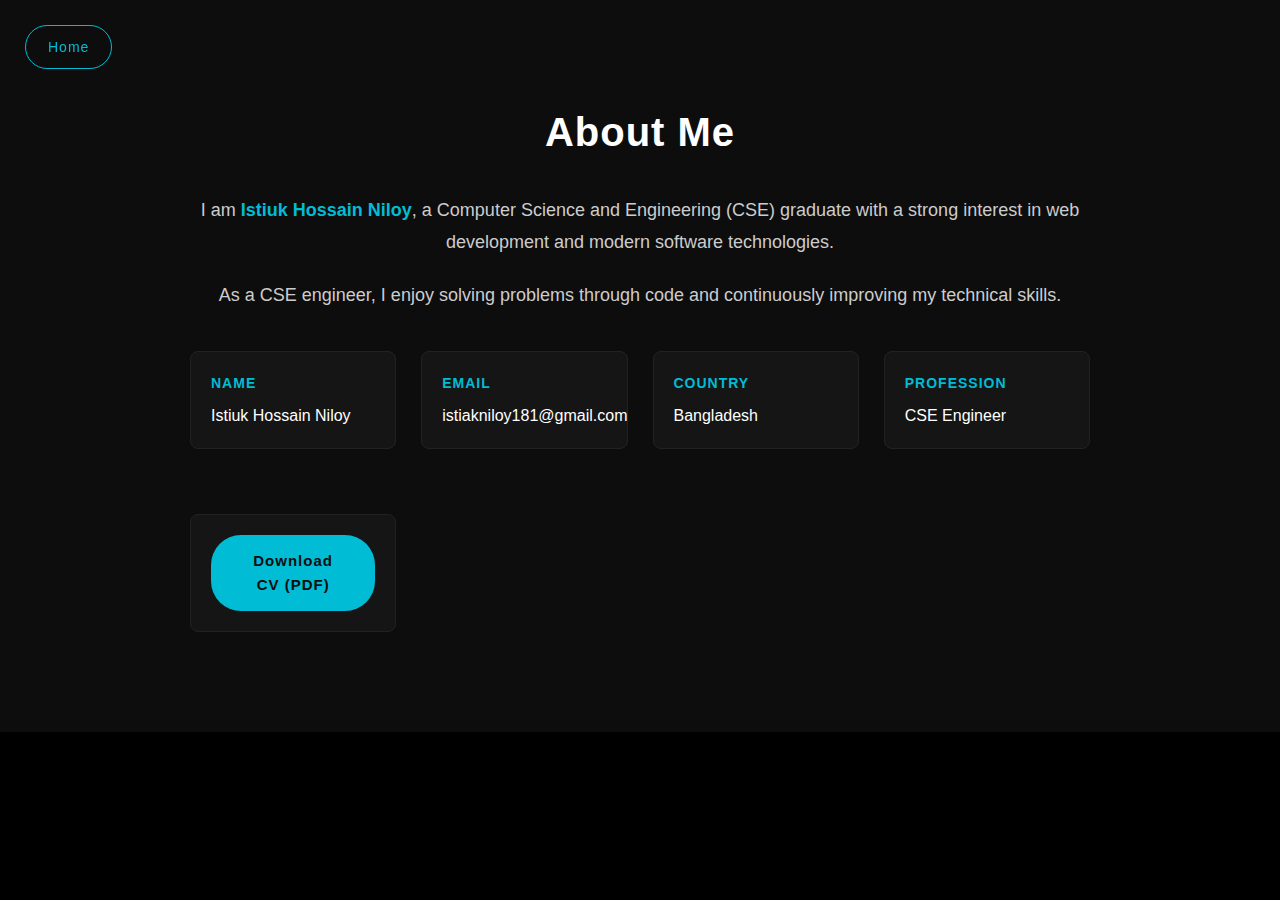
<file: about.html>
<!DOCTYPE html>
<html lang="en">
<head>
  <meta charset="UTF-8" />
  <meta name="viewport" content="width=device-width, initial-scale=1.0" />
  <title>About | Istiuk Hossain Niloy</title>

  <!-- Connect CSS -->
  <link rel="stylesheet" href="style.css" />
</head>
<body>
    <a href="index.html" class="home-btn">Home</a>


  <!-- About Section -->
  <section class="about" id="about">
    <div class="about-container">
      <h2>About Me</h2>

      <p class="about-text">
        I am <span>Istiuk Hossain Niloy</span>, a Computer Science and Engineering (CSE)
        graduate with a strong interest in web development and modern software
        technologies.
      </p>

      <p class="about-text">
        As a CSE engineer, I enjoy solving problems through code and continuously
        improving my technical skills.
      </p>

      <div class="about-details">
        <div>
          <h4>Name</h4>
          <p>Istiuk Hossain Niloy</p>
        </div>
        <div>
          <h4>Email</h4>
          <p>istiakniloy181@gmail.com</p>
        </div>
        <div>
          <h4>Country</h4>
          <p>Bangladesh</p>
        </div>
        <div>
          <h4>Profession</h4>
          <p>CSE Engineer</p>
        </div>
        <div class="cv-btn-wrapper">
        <a href="Istiuk_Hossain_Niloy_CV.pdf"
        download="Istiuk_Hossain_Niloy_CV"
        class="cv-btn">
        Download CV (PDF)
</a>

    </div>

      </div>
    </div>
  </section>

</body>
</html>
</file>
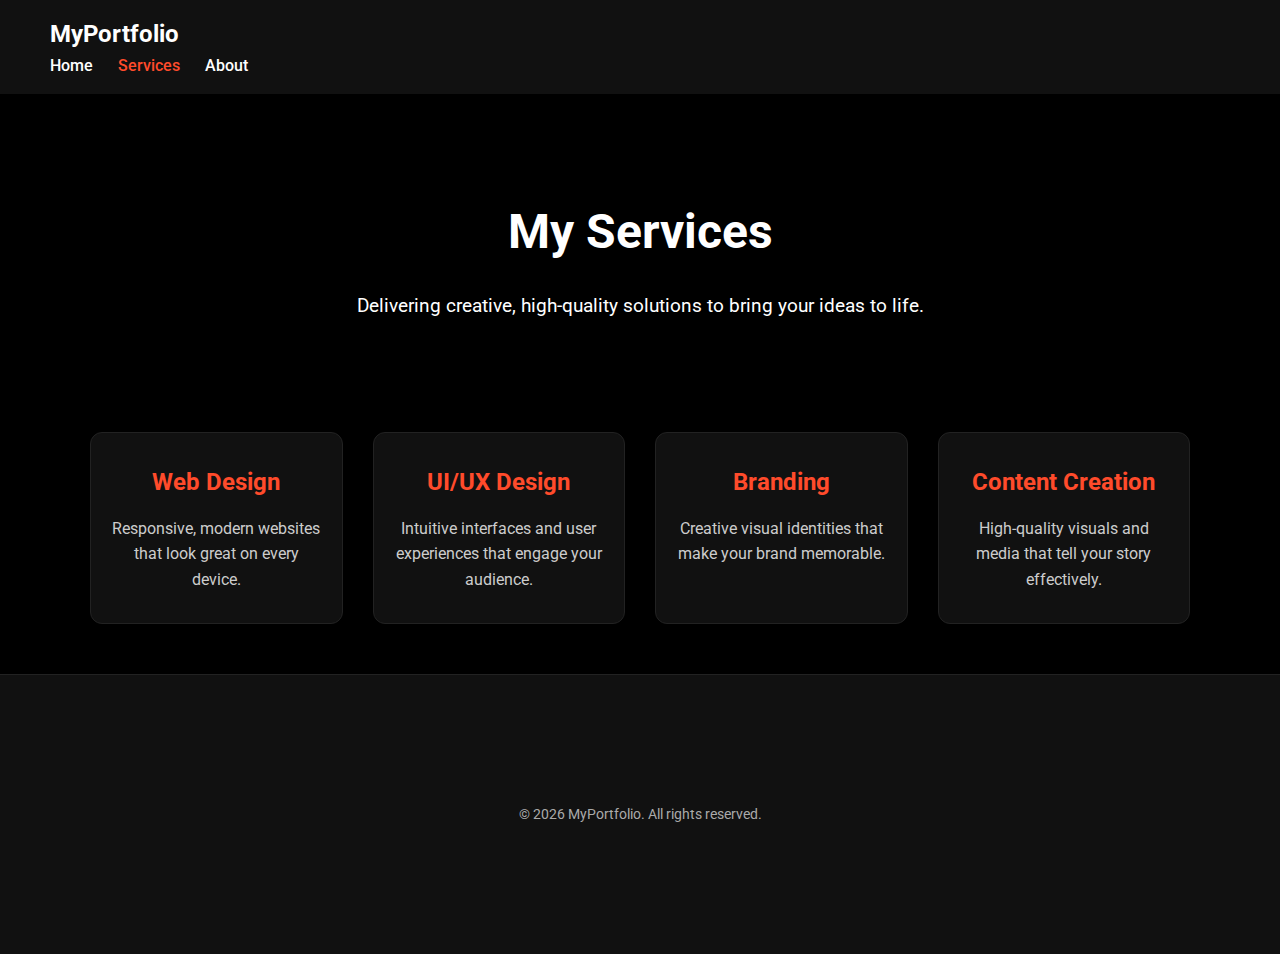
<file: services.html>
<!DOCTYPE html>
<html lang="en">
<head>
    <meta charset="UTF-8">
    <meta name="viewport" content="width=device-width, initial-scale=1.0">
    <title>Services | My Portfolio</title>
    <link rel="stylesheet" href="style.css">
    <link href="https://fonts.googleapis.com/css2?family=Roboto:wght@400;700&display=swap" rel="stylesheet">
</head>
<body>
    <header>
        <nav>
            <a href="index.html" class="logo">MyPortfolio</a>
            <ul class="nav-links">
                <li><a href="index.html">Home</a></li>
                <li><a href="services.html" class="active">Services</a></li>
                <li><a href="about.html">About</a></li>
            </ul>
        </nav>
    </header>

    <section class="services-hero">
        <h1>My Services</h1>
        <p>Delivering creative, high-quality solutions to bring your ideas to life.</p>
    </section>

    <section class="services-container">
        <div class="service-card">
            <h2>Web Design</h2>
            <p>Responsive, modern websites that look great on every device.</p>
        </div>
        <div class="service-card">
            <h2>UI/UX Design</h2>
            <p>Intuitive interfaces and user experiences that engage your audience.</p>
        </div>
        <div class="service-card">
            <h2>Branding</h2>
            <p>Creative visual identities that make your brand memorable.</p>
        </div>
        <div class="service-card">
            <h2>Content Creation</h2>
            <p>High-quality visuals and media that tell your story effectively.</p>
        </div>
    </section>

    <footer>
        <p>&copy; 2026 MyPortfolio. All rights reserved.</p>
    </footer>
</body>
</html>
</file>
<file: style.css>
.Body {
  background-color: black;
}

.tag-1 {
  color: white;
  margin-top: 100px;
  margin-left: 50px;
  font-family: cursive;
}

.sec {
  display: flex;
}
.pic {
  width: auto;
  height: 520px;
  padding-left: 100px;
}

.title-1 {
  color: white;
  font-size: 30px;
  margin-top: 10px;
  margin-left: 20px;
  font-weight: 600;
}
.routes {
  color: white;
  font-weight: 500;
  margin-top: 0px;
  margin-left: 40px;
  text-decoration: none;
  font-size: 18px;
}
.routes:hover {
  color: #f9004d;
  font-weight: 500;
}
.button {
  background-color: #f9004d;
  color: white;
  text-decoration: none;
  border: 2px solid transparent;
  font-weight: 400;
  padding: 8px 25px;
  transition: transform 0.4s;
  border-radius: 30px;
}
.button:hover {
  background-color: transparent;
  border: 2px solid #f9004d;
  cursor: pointer;
}
.image {
  height: 70px;
  width: 70px;
  text-align: center;
}
.image-al {
  text-align: center;
}
.service {
  background: black;
  width: 100%;
  padding: 100px 0px;
}
.title-2 {
  color: white;
  font-family: cursive;
  font-size: 75px;
  text-align: center;
  margin: 30px auto;
}
.box {
  display: flex;
  justify-content: center;
  align-items: center;
  min-height: 400px;
  background: black;
}

.card1 {
  height: 410px;
  width: 335px;
  padding: 20px 35px;
  background: #191919;
  border-radius: 20px;
  margin: 15px;
  position: relative;
  overflow: hidden;
  text-align: center;
}
.pra p {
  color: #fcfc;
  font-family: cursive;
  font-size: 16px;
  line-height: 27px;
  margin-bottom: 25px;
}
footer {
  position: relative;
  width: 100%;
  height: 280px;
  background: #191919;
  display: flex;
  flex-direction: column;
  align-items: center;
  justify-content: center;
}
.footer-text-1 {
  color: white;
  font-family: cursive;
  font-size: 30px;
  margin-top: 20px;
}
.footer-text-2 {
  color: white;
  font-family: cursive;
  font-size: 20px;
}
.footer-text-3 {
  color: #f9004d;
  font-family: cursive;
  font-size: 15px;
  margin-top: 30px;
  margin-bottom: 30px;
  margin-left: 75%;
}
.social {
  display: flex;
}
.social a {
  width: 50px;
  height: 50px;
  display: flex;
  align-items: center;
  border-radius: 50%;
  background: #f9004d;
  color: white;
  margin: 10px 15px;
  justify-content: center;
  text-decoration: none;
  font-size: 22px;
}
.social a:hover {
  transform: scale(1.3);
  transform: 0.3s;
}


.about {
  background-color: #0d0d0d;
  color: #ffffff;
  padding: 100px 20px;
  font-family: "Segoe UI", Tahoma, Geneva, Verdana, sans-serif;
}

.about-container {
  max-width: 900px;
  margin: auto;
}

.about h2 {
  font-size: 40px;
  margin-bottom: 30px;
  text-align: center;
  color: #ffffff;
  letter-spacing: 1px;
}

.about-text {
  font-size: 18px;
  line-height: 1.8;
  color: #cccccc;
  margin-bottom: 20px;
  text-align: center;
}

.about-text span {
  color: #00bcd4;
  font-weight: 600;
}

.about-details {
  margin-top: 40px;
  display: grid;
  grid-template-columns: repeat(auto-fit, minmax(200px, 1fr));
  gap: 25px;
}

.about-details div {
  background-color: #151515;
  padding: 20px;
  border-radius: 8px;
  border: 1px solid #222;
  transition: transform 0.3s ease, box-shadow 0.3s ease;
}

.about-details div:hover {
  transform: translateY(-5px);
  box-shadow: 0 8px 20px rgba(0, 188, 212, 0.15);
}

.about-details h4 {
  font-size: 14px;
  color: #00bcd4;
  text-transform: uppercase;
  margin-bottom: 8px;
  letter-spacing: 1px;
}

.about-details p {
  font-size: 16px;
  color: #ffffff;
}

.home-btn {
  position: fixed;
  top: 25px;
  left: 25px;
  padding: 10px 22px;
  background-color: transparent;
  color: #00bcd4;
  border: 1px solid #00bcd4;
  border-radius: 30px;
  text-decoration: none;
  font-size: 14px;
  letter-spacing: 1px;
  transition: all 0.3s ease;
  z-index: 1000;
}

.home-btn:hover {
  background-color: #00bcd4;
  color: #0d0d0d;
}

.cv-btn-wrapper {
  margin-top: 40px;
  text-align: center;
}

.cv-btn {
  display: inline-block;
  padding: 14px 32px;
  background-color: #00bcd4;
  color: #0d0d0d;
  font-size: 15px;
  font-weight: 600;
  letter-spacing: 1px;
  text-decoration: none;
  border-radius: 30px;
  transition: all 0.3s ease;
}

.cv-btn:hover {
  background-color: transparent;
  color: #00bcd4;
  border: 1px solid #00bcd4;
}

/* Services */
* {
    margin: 0;
    padding: 0;
    box-sizing: border-box;
}

body {
    font-family: 'Roboto', sans-serif;
    background-color: #000;
    color: #fff;
    line-height: 1.6;
}

/* Header */
header {
    background-color: #111;
    padding: 15px 50px;
    display: flex;
    justify-content: space-between;
    align-items: center;
    position: sticky;
    top: 0;
    z-index: 100;
}

header .logo {
    font-size: 1.5rem;
    font-weight: bold;
    color: #fff;
    text-decoration: none;
}

header .nav-links {
    list-style: none;
    display: flex;
    gap: 25px;
}

header .nav-links li a {
    color: #fff;
    text-decoration: none;
    font-weight: 500;
    transition: color 0.3s;
}

header .nav-links li a:hover,
header .nav-links li a.active {
    color: #ff4b2b;
}

/* Hero Section */
.services-hero {
    text-align: center;
    padding: 100px 20px 60px 20px;
    background: linear-gradient(rgba(0,0,0,0.7), rgba(0,0,0,0.7)), url('https://images.unsplash.com/photo-1507525428034-b723cf961d3e') center/cover no-repeat;
}

.services-hero h1 {
    font-size: 3rem;
    margin-bottom: 20px;
}

.services-hero p {
    font-size: 1.2rem;
    max-width: 700px;
    margin: 0 auto;
}

/* Services Cards */
.services-container {
    display: grid;
    grid-template-columns: repeat(auto-fit, minmax(250px, 1fr));
    gap: 30px;
    padding: 50px;
    max-width: 1200px;
    margin: 0 auto;
}

.service-card {
    background-color: #111;
    border: 1px solid #222;
    border-radius: 12px;
    padding: 30px 20px;
    text-align: center;
    transition: transform 0.3s, box-shadow 0.3s;
}

.service-card:hover {
    transform: translateY(-10px);
    box-shadow: 0 10px 25px rgba(255,75,43,0.3);
}

.service-card h2 {
    margin-bottom: 15px;
    color: #ff4b2b;
}

.service-card p {
    color: #ccc;
}

/* Footer */
footer {
    text-align: center;
    padding: 30px 20px;
    background-color: #111;
    border-top: 1px solid #222;
    font-size: 0.9rem;
    color: #aaa;
}
</file>
